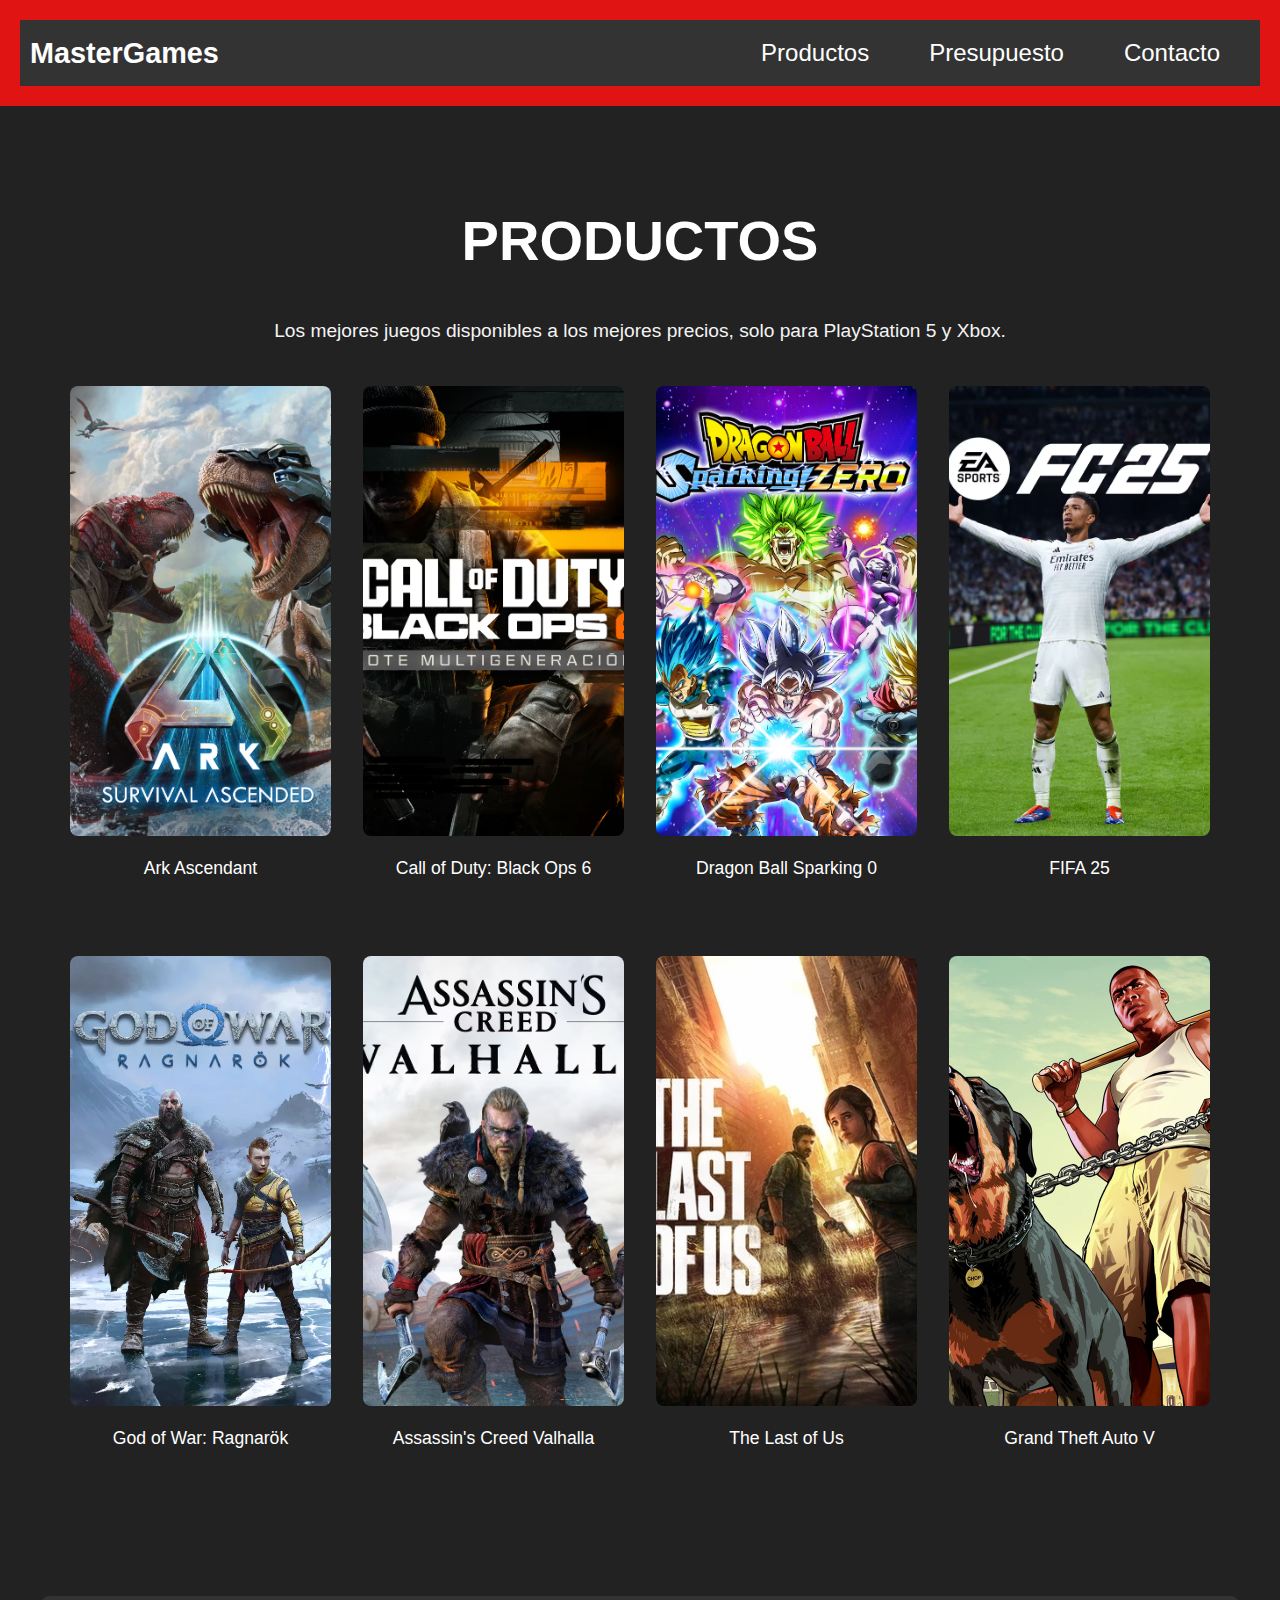
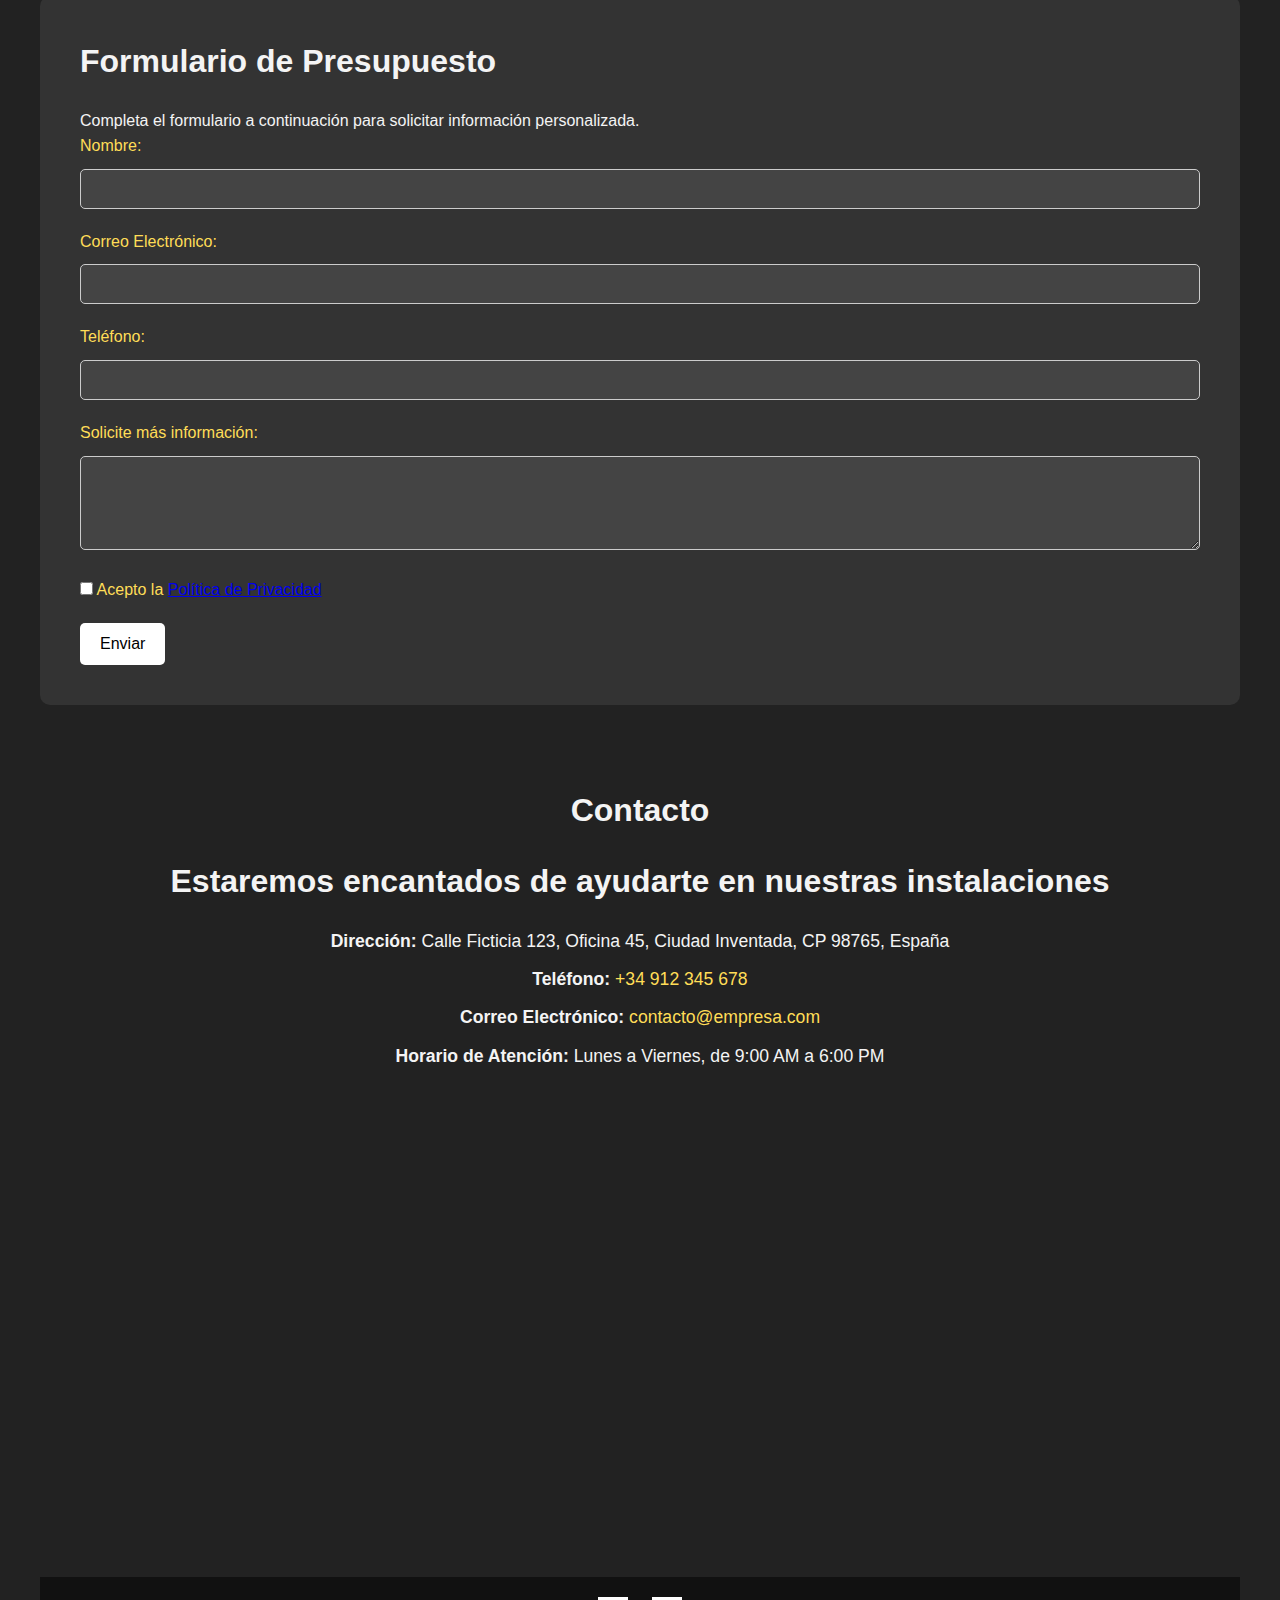
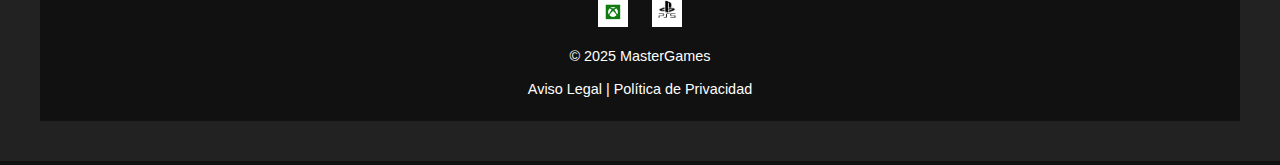
<file: index.html>
<!DOCTYPE html>
<html lang="es">

<head>
    <meta charset="UTF-8">
    <meta name="viewport" content="width=device-width, initial-scale=1.0">
    <title>MasterGames</title>
    <link rel="stylesheet" href="./css/index.css">
    <link rel="icon" href="img/logo.jpg" type="image/x-icon">
</head>

<body>
    <header>
        <nav class="navbar">
            <div class="logo">
                <a href="./index.html" aria-label="Página principal">MasterGames</a>
            </div>
            <div class="menu">
                <ul class="nav-links">
                    <li><a href="secciones/productos.html" class="nav-link" id="productos-link">Productos</a></li>
                    <li><a href="secciones/presupuesto.html" class="nav-link" id="presupuesto-link">Presupuesto</a></li>
                    <li><a href="secciones/contacto.html" class="nav-link" id="contacto">Contacto</a></li>
                </ul>
            </div>
        </nav>
    </header>

    <main>
        <section id="productos">
            <h1>Productos</h1>
            <p>Los mejores juegos disponibles a los mejores precios, solo para PlayStation 5 y Xbox.</p>

            <div class="lista-productos">
                <!-- Primera fila de imágenes -->
                <figure>
                    <img src="./img/asa.jpg" alt="Portada del juego Ark Ascendant" width="1024" height="1024">
                    <figcaption>Ark Ascendant</figcaption>
                </figure>
                <figure>
                    <img src="./img/blackops.jpg" alt="Portada del juego Call of Duty: Black Ops 6" width="1024" height="1024">
                    <figcaption>Call of Duty: Black Ops 6</figcaption>
                </figure>
                <figure>
                    <img src="./img/dragon.jpg" alt="Portada del juego Dragon Ball Sparking 0" width="1024" height="1024">
                    <figcaption>Dragon Ball Sparking 0</figcaption>
                </figure>
                <figure>
                    <img src="./img/fifa.jpg" alt="Portada del juego FIFA 25" width="1024" height="1024">
                    <figcaption>FIFA 25</figcaption>
                </figure>
                <!-- Segunda fila de imágenes -->
                <figure>
                    <img src="./img/ragnarok.jpg" alt="Portada del juego God of War: Ragnarök" width="580" height="870">
                    <figcaption>God of War: Ragnarök</figcaption>
                </figure>
                <figure>
                    <img src="./img/valhalla.jpg" alt="Portada del juego Assassin's Creed Valhalla" width="1024" height="1024">
                    <figcaption>Assassin's Creed Valhalla</figcaption>
                </figure>
                <figure>
                    <img src="./img/thelastofus.jpg" alt="Portada del juego The Last of Us" width="307" height="461">
                    <figcaption>The Last of Us</figcaption>
                </figure>
                <figure>
                    <img src="./img/gta5.jpg" alt="Portada del juego Grand Theft Auto V" width="1200" height="900">
                    <figcaption>Grand Theft Auto V</figcaption>
                </figure>
            </div>
        </section>

        <section id="presupuesto">
            <h2>Formulario de Presupuesto</h2>
            <p>Completa el formulario a continuación para solicitar información personalizada.</p>
        
            <form id="presupuesto-form">
                <div class="form-group">
                    <label for="nombre">Nombre:</label>
                    <input type="text" id="nombre" name="nombre" required pattern="[A-Za-zÁÉÍÓÚáéíóúñÑ\s]+" 
                        title="Solo se permiten letras y espacios" aria-describedby="nombre-error">
                    <div id="nombre-error" class="error" aria-live="polite"></div>
                </div>
        
                <div class="form-group">
                    <label for="email">Correo Electrónico:</label>
                    <input type="email" id="email" name="email" required pattern="[a-zA-Z0-9._%+-]+@[a-zA-Z0-9.-]+\.[a-zA-Z]{2,}" 
                        title="Introduce un correo válido" aria-describedby="email-error">
                    <div id="email-error" class="error" aria-live="polite"></div>
                </div>
        
                <div class="form-group">
                    <label for="telefono">Teléfono:</label>
                    <input type="tel" id="telefono" name="telefono" required pattern="[0-9]{10}" 
                        title="Introduce un número válido de 10 dígitos" aria-describedby="telefono-error">
                    <div id="telefono-error" class="error" aria-live="polite"></div>
                </div>
        
                <div class="form-group">
                    <label for="informacion">Solicite más información:</label>
                    <textarea id="informacion" name="informacion" rows="4" required aria-describedby="informacion-error"></textarea>
                    <div id="informacion-error" class="error" aria-live="polite"></div>
                </div>
        
                <div class="form-group">
                    <label for="politica">
                        <input type="checkbox" id="politica" name="politica" required>
                        Acepto la <a href="./politica_privacidad.html" target="_blank" rel="noopener noreferrer">Política de Privacidad</a>
                    </label>
                    <div id="politica-error" class="error" aria-live="polite"></div>
                </div>
        
                <button type="submit">Enviar</button>
            </form>
        </section>
        

    <section id="contacto2">
        <h2>Contacto</h2>
        <h3>Estaremos encantados de ayudarte en nuestras instalaciones</h3>
        
        <div class="contact-info">
            <p><strong>Dirección:</strong> Calle Ficticia 123, Oficina 45, Ciudad Inventada, CP 98765, España</p>
            <p><strong>Teléfono:</strong> <a href="tel:+34912345678">+34 912 345 678</a></p>
            <p><strong>Correo Electrónico:</strong> <a href="mailto:contacto@empresa.com">contacto@empresa.com</a></p>
            <p><strong>Horario de Atención:</strong> Lunes a Viernes, de 9:00 AM a 6:00 PM</p>
        </div>
        
        <div class="map-container">
            <iframe src="https://www.google.com/maps/embed?pb=!1m18!1m12!1m3!1d2997.108648400294!2d2.0232197104641867!3d41.30649997119063!2m3!1f0!2f0!3f0!3m2!1i1024!2i768!4f13.1!3m3!1m2!1s0x12a49cff51f1db41%3A0xc412981c9dbde790!2sViladecans%20The%20Style%20Outlets!5e0!3m2!1ses!2ses!4v1737200290933!5m2!1ses!2ses" 
                    width="600" height="450" style="border:0;" allowfullscreen="" loading="lazy" referrerpolicy="no-referrer-when-downgrade" 
                    aria-label="Ubicación de Viladecans The Style Outlets en el mapa">
            </iframe>
        </div>
    </section>

    <footer>
        <div class="footer-icons">
            <a href="https://www.instagram.com/xbox/" target="_blank" aria-label="Instagram de Xbox">
                <img src="./img/logoxbox.jpg" alt="Logo de Xbox" class="icon">
            </a>
            <a href="https://www.instagram.com/playstation/" target="_blank" aria-label="Instagram de PlayStation">
                <img src="./img/logoplay5.jpg" alt="Logo de PlayStation" class="icon">
            </a>
        </div>

        <div class="copyright">
            <p>&copy; 2025 MasterGames</p>
        </div>

        <div class="legal-notice">
            <p><a href="ENLACE_DEL_AVISO_LEGAL" target="_blank" rel="noopener noreferrer">Aviso Legal</a> | <a href="ENLACE_DE_LA_POLITICA_DE_PRIVACIDAD" target="_blank" rel="noopener noreferrer">Política de Privacidad</a></p>
        </div>
    </footer>
    </main>
</body>
</html>
</file>
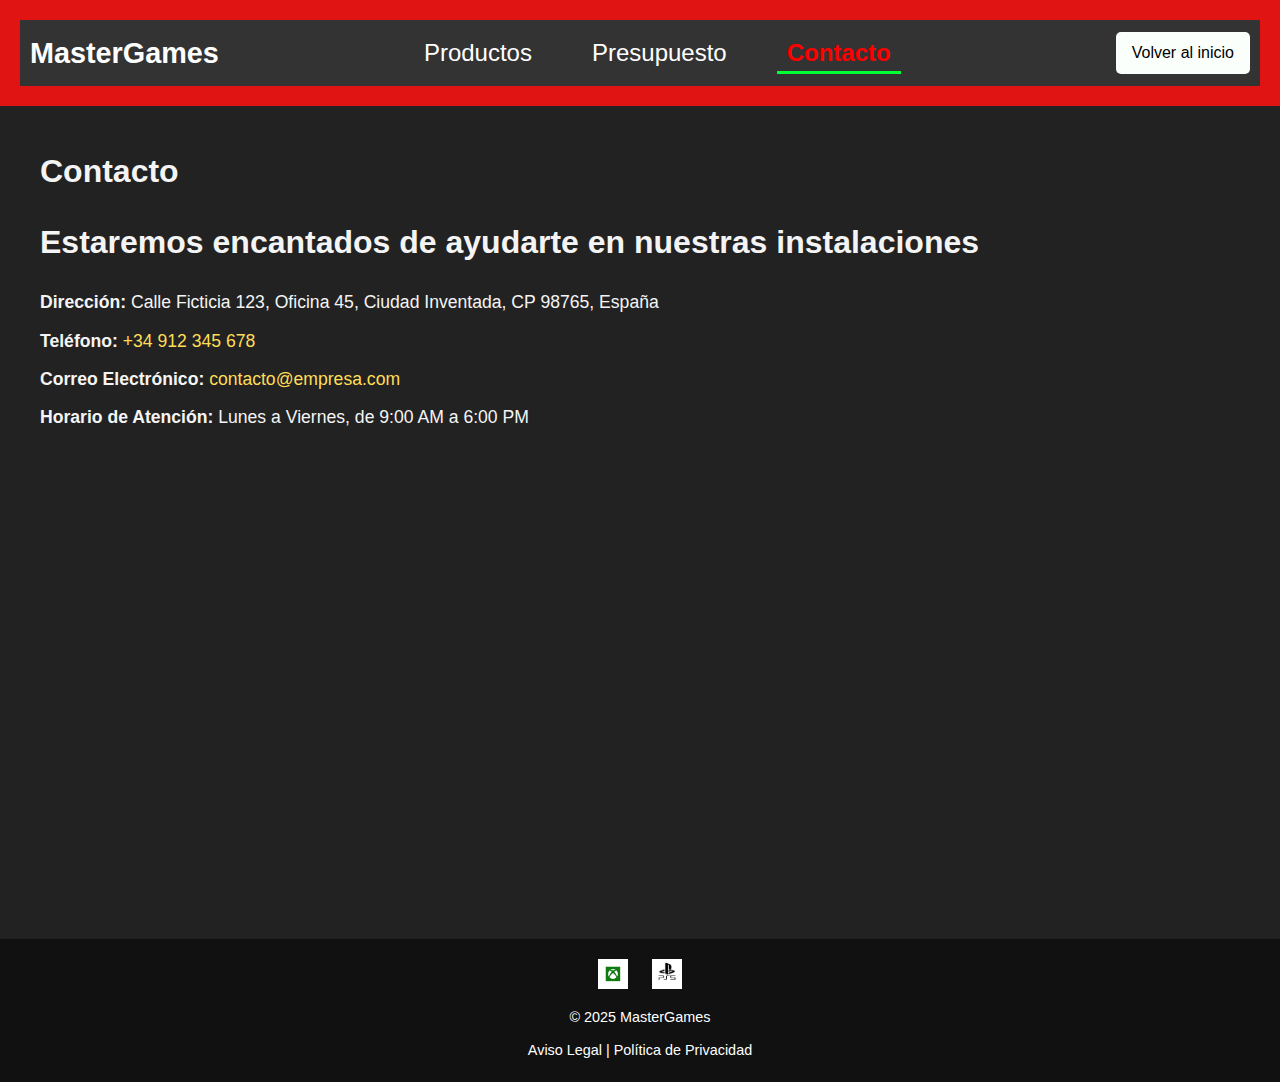
<file: secciones/contacto.html>
<!DOCTYPE html>
<html lang="es">

<head>
    <meta charset="UTF-8">
    <meta name="viewport" content="width=device-width, initial-scale=1.0">
    <title>Contacto | MasterGames</title>
    <link rel="stylesheet" href="../css/index.css">
    <link rel="icon" href="../img/logo.jpg" type="image/x-icon">
</head>

<body>
    <header>
        <nav class="navbar">
            <div class="logo">
                <a href="../index.html" aria-label="Página principal">MasterGames</a>
            </div>
            <div class="menu">
                <ul class="nav-links">
                    <li><a href="productos.html" class="nav-link" id="productos-link">Productos</a></li>
                    <li><a href="presupuesto.html" class="nav-link" id="presupuesto-link">Presupuesto</a></li>
                    <li><a href="contacto.html" class="nav-link active" id="contacto-info">Contacto</a></li>
                </ul>
            </div>
            <a href="../index.html" class="btn-inicio" aria-label="Volver al inicio">Volver al inicio</a>
        </nav>
    </header>

    <main>
        <section id="contacto">
            <h2>Contacto</h2>
            <h3>Estaremos encantados de ayudarte en nuestras instalaciones</h3>
            
            <div class="contact-info">
                <p><strong>Dirección:</strong> Calle Ficticia 123, Oficina 45, Ciudad Inventada, CP 98765, España</p>
                <p><strong>Teléfono:</strong> <a href="tel:+34912345678">+34 912 345 678</a></p>
                <p><strong>Correo Electrónico:</strong> <a href="mailto:contacto@empresa.com">contacto@empresa.com</a></p>
                <p><strong>Horario de Atención:</strong> Lunes a Viernes, de 9:00 AM a 6:00 PM</p>
            </div>
            
            <div class="map-container">
                <iframe src="https://www.google.com/maps/embed?pb=!1m18!1m12!1m3!1d2997.108648400294!2d2.0232197104641867!3d41.30649997119063!2m3!1f0!2f0!3f0!3m2!1i1024!2i768!4f13.1!3m3!1m2!1s0x12a49cff51f1db41%3A0xc412981c9dbde790!2sViladecans%20The%20Style%20Outlets!5e0!3m2!1ses!2ses!4v1737200290933!5m2!1ses!2ses" 
                        width="600" height="450" style="border:0;" allowfullscreen="" loading="lazy" referrerpolicy="no-referrer-when-downgrade" 
                        aria-label="Ubicación de Viladecans The Style Outlets en el mapa">
                </iframe>
            </div>
        </section>
    </main>

    <footer>
        <div class="footer-icons">
            <a href="https://www.instagram.com/xbox/" target="_blank" aria-label="Instagram de Xbox">
                <img src="../img/logoxbox.jpg" alt="Logo de Xbox" class="icon">
            </a>
            <a href="https://www.instagram.com/playstation/" target="_blank" aria-label="Instagram de PlayStation">
                <img src="../img/logoplay5.jpg" alt="Logo de PlayStation" class="icon">
            </a>
        </div>

        <div class="copyright">
            <p>&copy; 2025 MasterGames</p>
        </div>

        <div class="legal-notice">
            <p><a href="#" target="_blank" rel="noopener noreferrer">Aviso Legal</a> | <a href="#" target="_blank" rel="noopener noreferrer">Política de Privacidad</a></p>
        </div>
    </footer>
</body>

</html>
</file>
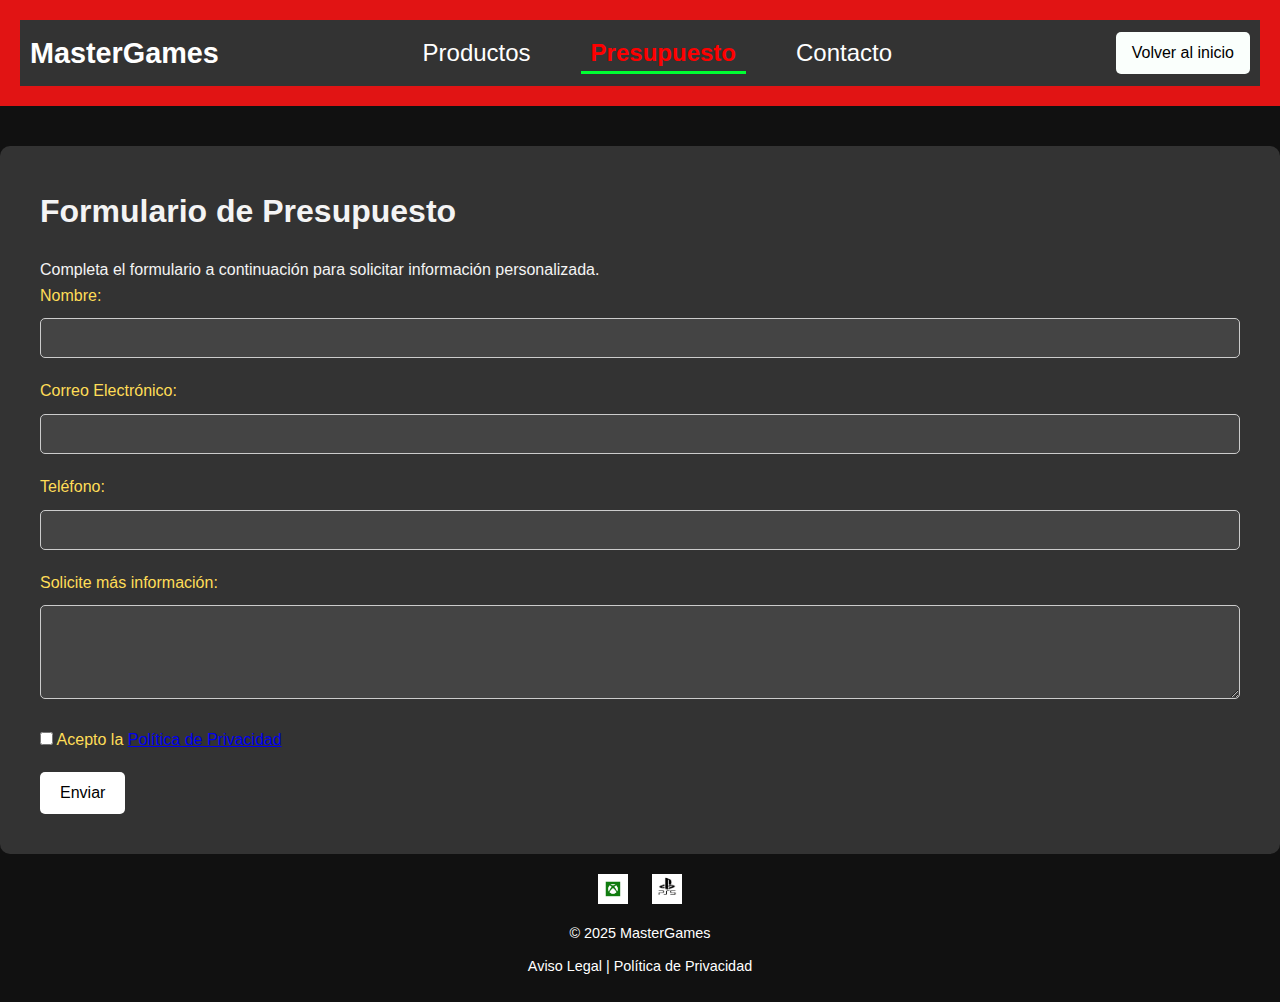
<file: secciones/presupuesto.html>
<!DOCTYPE html>
<html lang="es">

<head>
    <meta charset="UTF-8">
    <meta name="viewport" content="width=device-width, initial-scale=1.0">
    <title>Presupuesto | MasterGames</title>
    <link rel="stylesheet" href="../css/index.css">
    <link rel="icon" href="../img/logo.jpg" type="image/x-icon">
</head>

<body>
    <header>
        <nav class="navbar">
            <div class="logo">
                <a href="../index.html" aria-label="Página principal">MasterGames</a>
            </div>
            <div class="menu">
                <ul class="nav-links">
                    <li><a href="productos.html" class="nav-link" id="productos-link">Productos</a></li>
                    <li><a href="presupuesto.html" class="nav-link active" id="presupuesto-link">Presupuesto</a></li>
                    <li><a href="contacto.html" class="nav-link" id="contacto">Contacto</a></li>
                </ul>
            </div>
            <a href="../index.html" class="btn-inicio" aria-label="Volver al inicio">Volver al inicio</a>
        </nav>
    </header>

    <section id="presupuesto">
        <h2>Formulario de Presupuesto</h2>
        <p>Completa el formulario a continuación para solicitar información personalizada.</p>
    
        <form id="presupuesto-form">
            <div class="form-group">
                <label for="nombre">Nombre:</label>
                <input type="text" id="nombre" name="nombre" required pattern="[A-Za-zÁÉÍÓÚáéíóúñÑ\s]+" 
                    title="Solo se permiten letras y espacios" aria-describedby="nombre-error">
                <div id="nombre-error" class="error" aria-live="polite"></div>
            </div>
    
            <div class="form-group">
                <label for="email">Correo Electrónico:</label>
                <input type="email" id="email" name="email" required pattern="[a-zA-Z0-9._%+-]+@[a-zA-Z0-9.-]+\.[a-zA-Z]{2,}" 
                    title="Introduce un correo válido" aria-describedby="email-error">
                <div id="email-error" class="error" aria-live="polite"></div>
            </div>
    
            <div class="form-group">
                <label for="telefono">Teléfono:</label>
                <input type="tel" id="telefono" name="telefono" required pattern="[0-9]{10}" 
                    title="Introduce un número válido de 10 dígitos" aria-describedby="telefono-error">
                <div id="telefono-error" class="error" aria-live="polite"></div>
            </div>
    
            <div class="form-group">
                <label for="informacion">Solicite más información:</label>
                <textarea id="informacion" name="informacion" rows="4" required aria-describedby="informacion-error"></textarea>
                <div id="informacion-error" class="error" aria-live="polite"></div>
            </div>
    
            <div class="form-group">
                <label for="politica">
                    <input type="checkbox" id="politica" name="politica" required>
                    Acepto la <a href="./politica_privacidad.html" target="_blank" rel="noopener noreferrer">Política de Privacidad</a>
                </label>
                <div id="politica-error" class="error" aria-live="polite"></div>
            </div>
    
            <button type="submit">Enviar</button>
        </form>
    </section>
        

    <footer>
        <div class="footer-icons">
            <a href="https://www.instagram.com/xbox/" target="_blank" aria-label="Instagram de Xbox">
                <img src="../img/logoxbox.jpg" alt="Logo de Xbox" class="icon">
            </a>
            <a href="https://www.instagram.com/playstation/" target="_blank" aria-label="Instagram de PlayStation">
                <img src="../img/logoplay5.jpg" alt="Logo de PlayStation" class="icon">
            </a>
        </div>

        <div class="copyright">
            <p>&copy; 2025 MasterGames</p>
        </div>

        <div class="legal-notice">
            <p><a href="#" target="_blank" rel="noopener noreferrer">Aviso Legal</a> | <a href="#" target="_blank" rel="noopener noreferrer">Política de Privacidad</a></p>
        </div>
    </footer>
</body>
</html>
</file>
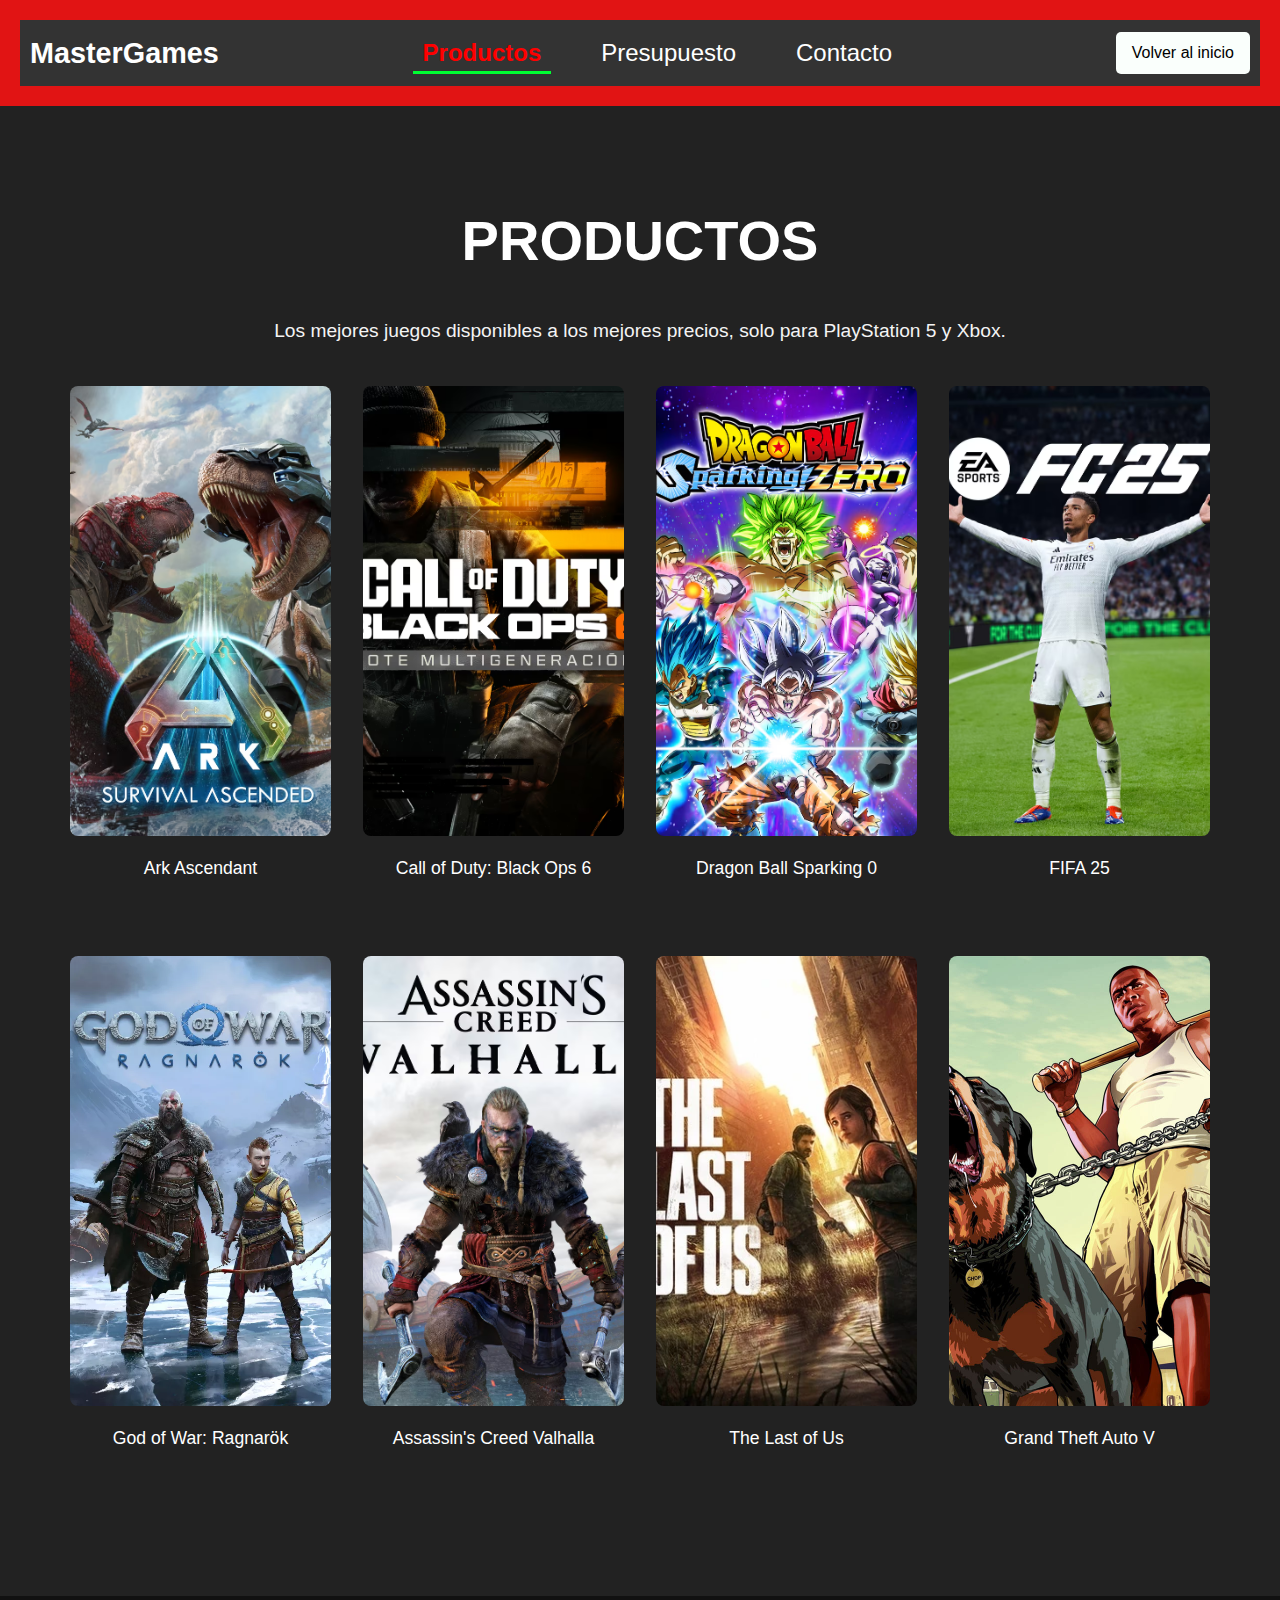
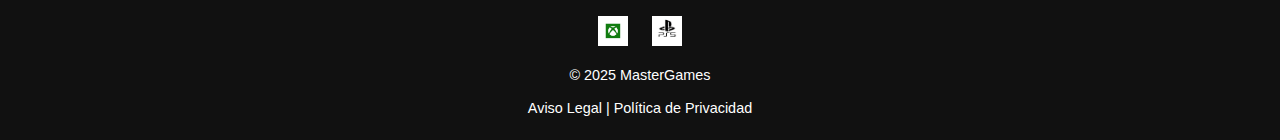
<file: secciones/productos.html>
<!DOCTYPE html>
<html lang="es">

<head>
    <meta charset="UTF-8">
    <meta name="viewport" content="width=device-width, initial-scale=1.0">
    <title>Productos | MasterGames</title>
    <link rel="stylesheet" href="../css/index.css">
    <link rel="icon" href="../img/logo.jpg" type="image/x-icon">
</head>

<body>
    <header>
        <nav class="navbar">
            <div class="logo">
                <a href="../index.html" aria-label="Página principal">MasterGames</a>
            </div>
            <div class="menu">
                <ul class="nav-links">
                    <li><a href="productos.html" class="nav-link active" id="productos-link">Productos</a></li>
                    <li><a href="presupuesto.html" class="nav-link" id="presupuesto-link">Presupuesto</a></li>
                    <li><a href="contacto.html" class="nav-link" id="contacto">Contacto</a></li>
                </ul>
            </div>
            <a href="../index.html" class="btn-inicio" aria-label="Volver al inicio">Volver al inicio</a>
        </nav>
    </header>

    <main>
        <section id="productos">
            <h1>Productos</h1>
            <p>Los mejores juegos disponibles a los mejores precios, solo para PlayStation 5 y Xbox.</p>

            <div class="lista-productos">
                <!-- Productos listados con imágenes -->
                <figure>
                    <img src="../img/asa.jpg" alt="Portada del juego Ark Ascendant" width="1024" height="1024">
                    <figcaption>Ark Ascendant</figcaption>
                </figure>
                <figure>
                    <img src="../img/blackops.jpg" alt="Portada del juego Call of Duty: Black Ops 6" width="1024" height="1024">
                    <figcaption>Call of Duty: Black Ops 6</figcaption>
                </figure>
                <figure>
                    <img src="../img/dragon.jpg" alt="Portada del juego Dragon Ball Sparking 0" width="1024" height="1024">
                    <figcaption>Dragon Ball Sparking 0</figcaption>
                </figure>
                <figure>
                    <img src="../img/fifa.jpg" alt="Portada del juego FIFA 25" width="1024" height="1024">
                    <figcaption>FIFA 25</figcaption>
                </figure>
                <figure>
                    <img src="../img/ragnarok.jpg" alt="Portada del juego God of War: Ragnarök" width="580" height="870">
                    <figcaption>God of War: Ragnarök</figcaption>
                </figure>
                <figure>
                    <img src="../img/valhalla.jpg" alt="Portada del juego Assassin's Creed Valhalla" width="1024" height="1024">
                    <figcaption>Assassin's Creed Valhalla</figcaption>
                </figure>
                <figure>
                    <img src="../img/thelastofus.jpg" alt="Portada del juego The Last of Us" width="307" height="461">
                    <figcaption>The Last of Us</figcaption>
                </figure>
                <figure>
                    <img src="../img/gta5.jpg" alt="Portada del juego Grand Theft Auto V" width="1200" height="900">
                    <figcaption>Grand Theft Auto V</figcaption>
                </figure>
            </div>
        </section>
    </main>

    <footer>
        <div class="footer-icons">
            <a href="https://www.instagram.com/xbox/" target="_blank" aria-label="Instagram de Xbox">
                <img src="../img/logoxbox.jpg" alt="Logo de Xbox" class="icon">
            </a>
            <a href="https://www.instagram.com/playstation/" target="_blank" aria-label="Instagram de PlayStation">
                <img src="../img/logoplay5.jpg" alt="Logo de PlayStation" class="icon">
            </a>
        </div>

        <div class="copyright">
            <p>&copy; 2025 MasterGames</p>
        </div>

        <div class="legal-notice">
            <p><a href="#" target="_blank" rel="noopener noreferrer">Aviso Legal</a> | <a href="#" target="_blank" rel="noopener noreferrer">Política de Privacidad</a></p>
        </div>
    </footer>
</body>

</html>
</file>
<file: css/index.css>
/* Reset de márgenes y paddings */
* {
    margin: 0;
    padding: 0;
    box-sizing: border-box;
}

/* Fuentes globales */
body {
    font-family: Arial, sans-serif;
    line-height: 1.6;
    color: #f4f4f4; /* Color del texto: blanco */
    background-color: #111; /* Fondo negro */
}

/* Estilos del header */
header {
    background-color: #e11414; /* Rojo */
    color: #f4f4f4; /* Blanco */
    padding: 20px;
}

.navbar {
    display: flex;
    justify-content: space-between;
    align-items: center;
}

.logo a {
    color: #ffffff; /* Blanco */
    text-decoration: none;
    font-size: 1.8rem;
    font-weight: bold;
}

.menu .nav-links {
    list-style: none;
    display: flex;
    gap: 20px;
}

.menu .nav-links .nav-link {
    color: #ffffff; /* Blanco */
    text-decoration: none;
    font-size: 1.5rem;
    transition: color 0.3s;
}

.menu .nav-links .nav-link:hover {
    color: #e1ff38; /* Amarillo */
}

.btn-inicio {
    background-color: #fafffc; /* Blanco */
    padding: 8px 16px;
    text-decoration: none;
    color: #000000; /* Rojo */
    border-radius: 5px;
    transition: background-color 0.3s;
}

.btn-inicio:hover {
    background-color: #ffdd57; /* Amarillo */
    color: #000000; /* Texto negro */
}

/* Estilos de las secciones */
main {
    padding: 40px;
    background-color: #222; /* Fondo oscuro */
}

h1, h2, h3 {
    font-size: 2rem;
    margin-bottom: 20px;
    color: #f4f4f4; /* Blanco */
}

#productos p {
    margin-bottom: 40px;
    font-size: 1.2rem;
    color: #f4f4f4; /* Blanco */
}

/* Sección de productos */
#productos {
    padding: 50px 30px;
    text-align: center;
}

#productos h1 {
    font-size: 3.5rem;
    color: #ffffff;
    margin-bottom: 30px;
    text-transform: uppercase;
}

#productos h2 {
    font-size: 1.4rem;
    margin-bottom: 40px;
}

.lista-productos {
    display: grid;
    grid-template-columns: repeat(4, 1fr);
    gap: 20px 2rem; /* Espaciado de 2rem entre filas y columnas */
    justify-items: center;
}

.lista-productos figure {
    margin: 0;
    width: 100%; /* Asegura que las imágenes ocupen todo el ancho del contenedor */
    height: 550px; /* Ajustamos la altura del contenedor a 450px */
}

.lista-productos img {
    width: 100%; /* Asegura que las imágenes ocupen todo el ancho del contenedor */
    height: 450px; /* Ajustamos la altura de las imágenes a 450px */
    object-fit: cover; /* Asegura que las imágenes se recorten proporcionalmente */
    border-radius: 8px;
    transition: transform 0.3s, box-shadow 0.3s;
}

.lista-productos img:hover {
    transform: scale(1.05);
    box-shadow: 0 4px 10px rgba(0, 0, 0, 0.7);
}

.lista-productos figcaption {
    color: #fff;
    font-size: 1.1rem;
    margin-top: 10px;
}

/* Media Queries */
@media (max-width: 1024px) {
    .lista-productos {
        grid-template-columns: repeat(2, 1fr);
    }
}

@media (max-width: 600px) {
    .lista-productos {
        grid-template-columns: 1fr;
    }
}

/* Estilos del formulario */
#presupuesto {
    background-color: #333; /* Fondo oscuro */
    padding: 40px;
    margin-top: 40px;
    border-radius: 10px;
}

.form-group {
    margin-bottom: 20px;
}

label {
    display: block;
    margin-bottom: 5px;
    color: #ffdd57; /* Amarillo */
}

input[type="text"],
input[type="email"],
input[type="tel"],
textarea {
    width: 100%;
    padding: 10px;
    font-size: 1rem;
    border: 1px solid #ccc;
    border-radius: 5px;
    margin-top: 5px;
    background-color: #444; /* Fondo oscuro para los inputs */
    color: #f4f4f4; /* Texto blanco */
}

button[type="submit"] {
    background-color: #ffffff; /* Rojo */
    color: rgb(0, 0, 0);
    border: none;
    padding: 12px 20px;
    border-radius: 5px;
    cursor: pointer;
    font-size: 1rem;
    transition: background-color 0.3s;
}

button[type="submit"]:hover {
    background-color: #f50057; /* Rojo más intenso */
}

/* Sección de contacto */
#contacto2 {
    background-color: #222; /* Fondo oscuro */
    padding: 40px;
    margin-top: 40px;
    text-align: center;
}

.contact-info p {
    font-size: 1.1rem;
    margin-bottom: 10px;
    color: #f4f4f4; /* Blanco */
}

.contact-info a {
    color: #ffdd57; /* Amarillo */
    text-decoration: none;
}

.contact-info a:hover {
    text-decoration: underline;
}

.map-container iframe {
    width: 100%;
    height: 450px;
    border: none;
}

/* Estilo del pie de página */
footer {
    background-color: #111; /* Fondo negro */
    color: white;
    padding: 20px 40px;
    text-align: center;
}

.footer-icons a {
    margin: 0 10px;
}

.footer-icons .icon {
    width: 30px;
    height: 30px;
    transition: transform 0.3s;
}

.footer-icons .icon:hover {
    transform: scale(1.2);
}

footer a {
    color: white;
    text-decoration: none;
    transition: color 0.3s;
}

footer a:hover {
    color: #ff4081; /* Rojo */
}

.copyright p {
    margin-top: 10px;
    font-size: 0.9rem;
}

.legal-notice p {
    font-size: 0.9rem;
    margin-top: 10px;
}
/* Estilo para los enlaces de navegación */
.nav-links .nav-link {
    color: #000; /* Color por defecto de los enlaces */
    text-decoration: none; /* Quitar subrayado */
    padding: 10px; /* Espaciado para mejor clicabilidad */
    transition: color 0.3s ease, background-color 0.3s ease; /* Transición suave al hacer hover */
}

/* Estilo cuando el enlace está activo */
.nav-links .active {
    color: #FFD700; /* Color amarillo para el enlace activo */
    font-weight: bold; /* Hacer el enlace activo más llamativo */
    text-decoration: underline; /* Subrayar el enlace activo */
}

/* Efecto de hover para los enlaces */
.nav-links .nav-link:hover {
    color: #ff5733; /* Cambiar color al pasar el ratón */
    background-color: rgba(255, 87, 51, 0.1); /* Fondo suave para hover */
}
/* Estilo general para la barra de navegación */
.navbar {
    background-color: #333;
    padding: 10px;
}

.navbar .nav-links {
    list-style: none;
    padding: 0;
}

.navbar .nav-links li {
    display: inline-block;
    margin-right: 20px;
}

.navbar .nav-link {
    color: white;
    text-decoration: none;
    font-size: 16px;
    padding: 5px 10px;
    transition: background-color 0.3s, border-bottom 0.3s; /* Añadimos transición para el subrayado */
}

/* Estilo cuando el enlace es activo (con subrayado) */
.navbar .nav-link.active {
    color: rgb(255, 0, 0); /* Cambiar el color del texto, si lo prefieres */
    border-bottom: 3px solid rgb(0, 255, 51); /* Añadir subrayado amarillo */
}

/* Estilo cuando el usuario pasa el ratón sobre el enlace */
.navbar .nav-link:hover {
    background-color: #ff0000;
    color: #fff;
}
</file>
